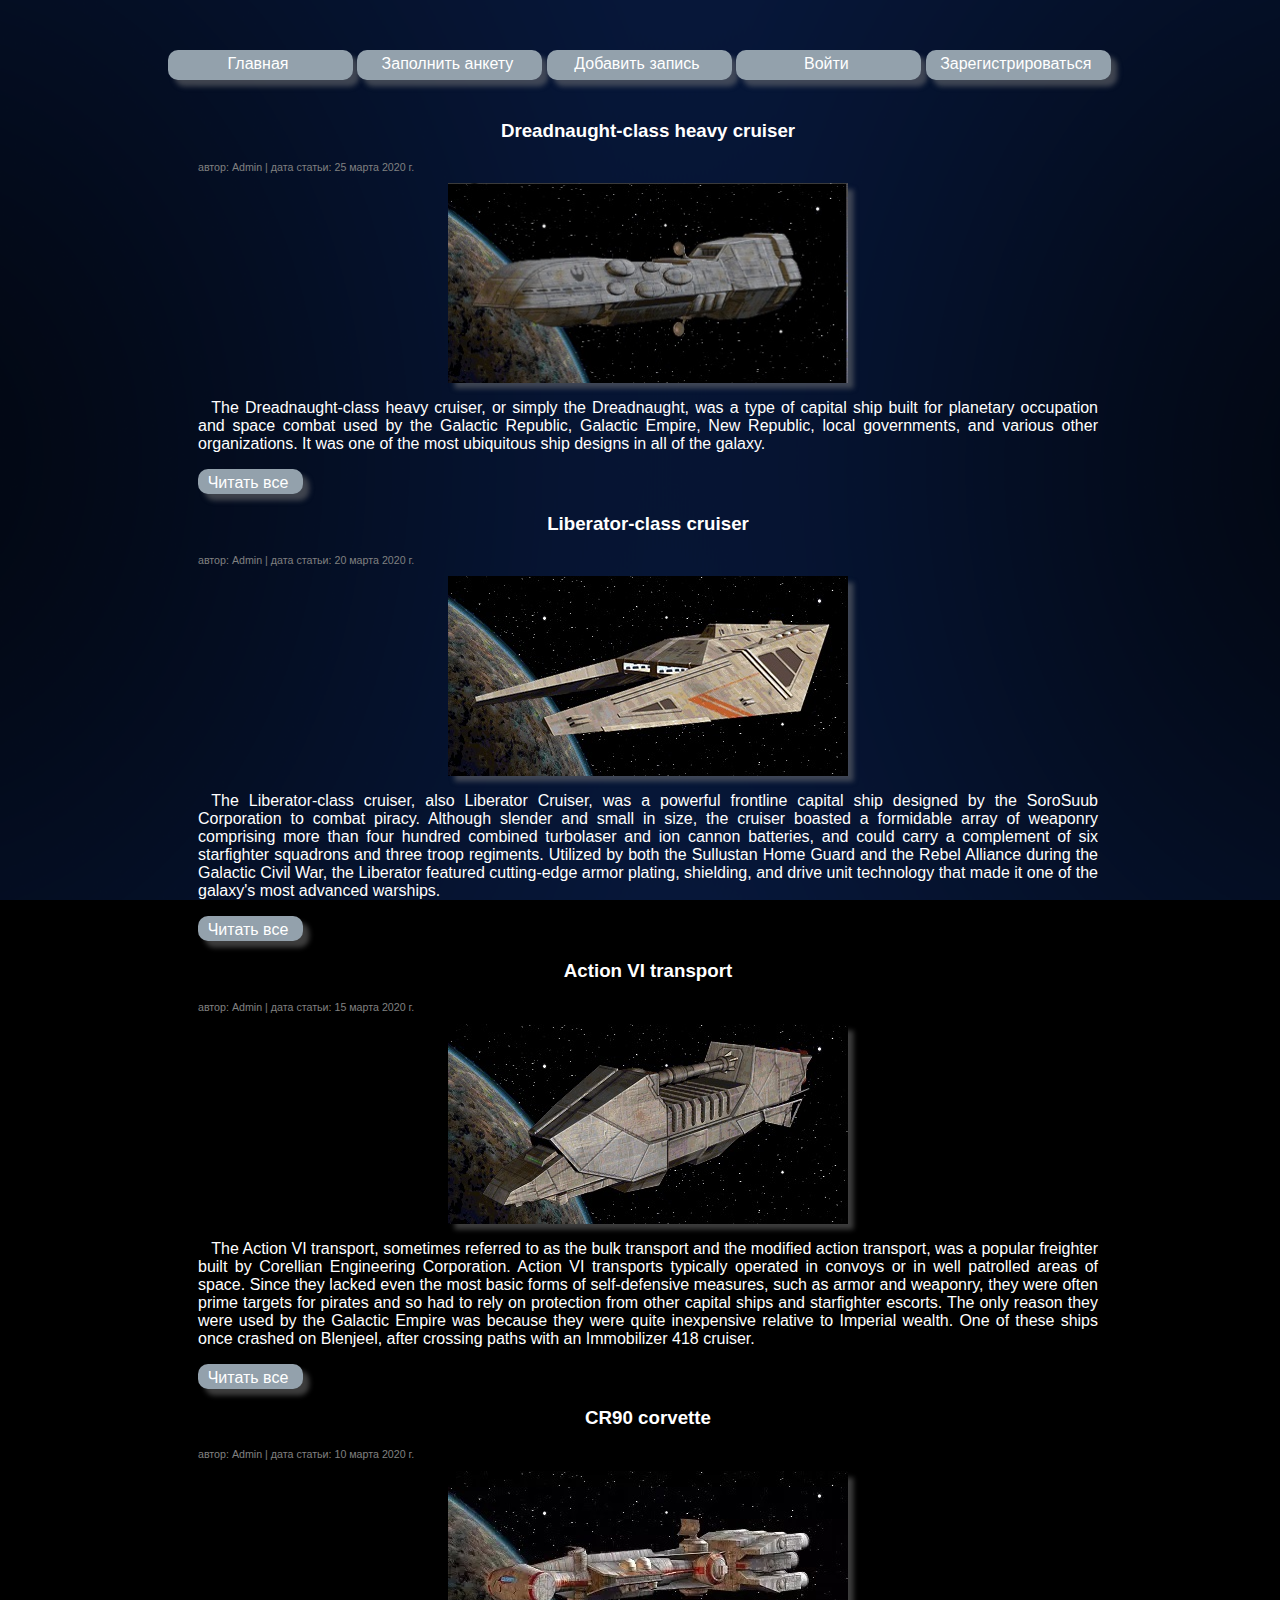
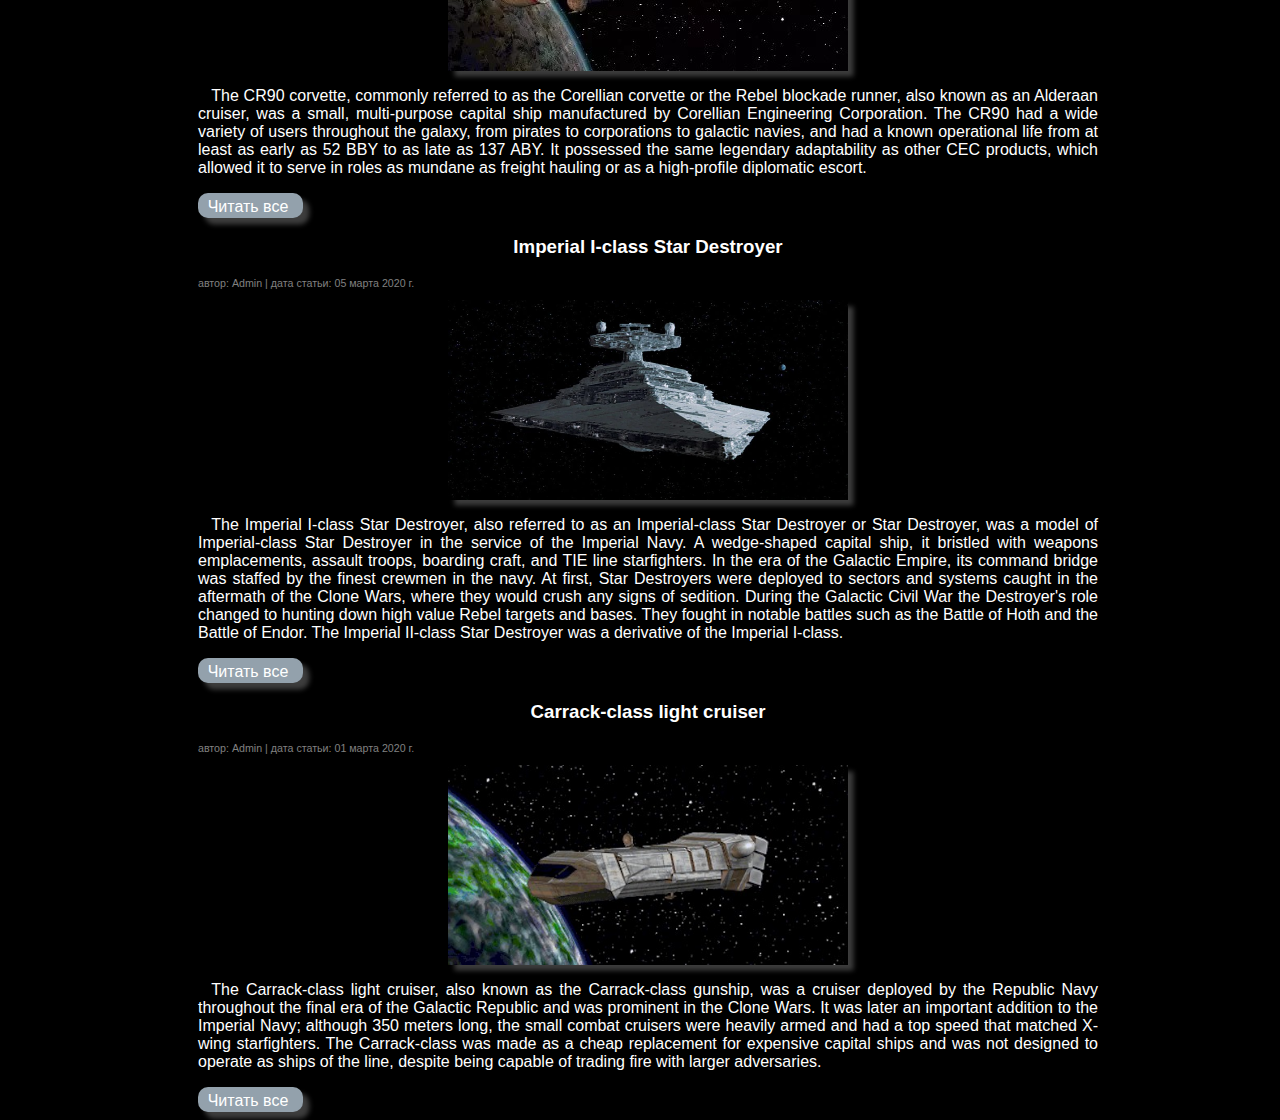
<file: index.html>
<!DOCTYPE html>
<html>
    <head>
        <title>Домашняя</title>
        <meta charset="UTF-8">
        <link rel="stylesheet" href="./css/style.css">
        <base target="_blank">
    </head>
    <body>
        <div id="header"></div>
        <div id="main_body">
            <div id="d_m_m">
            <ul id="main_menu">
                <li class="menu_tab">
                    <a class="main_menu_a" href="#"><span class="main_menu_link_text">Главная</span></a>
                </li>
                <li class="menu_tab">
                    <a class="main_menu_a" href="./anketa.html"><span class="main_menu_link_text">Заполнить анкету</span></a>
                </li>
                <li class="menu_tab">
                    <a class="main_menu_a" href="./addarticle.html"><span class="main_menu_link_text">Добавить запись</span></a>
                </li>
                <li class="menu_tab">
                    <a class="main_menu_a" href="./signin.html"><span class="main_menu_link_text">Войти</span></a>
                </li>
                <li class="menu_tab">
                    <a class="main_menu_a" href="./registration.html"><span class="main_menu_link_text">Зарегистрироваться</span></a>
                </li>
            </ul>
            </div>
            <div id="articles">
                <div class="article">
                    <h3 class="article_headline">Dreadnaught-class heavy cruiser</h3>
                    <p class="article_info">
                        <span>автор:</span> <span>Admin</span> | <span>дата статьи:</span> <span>25 марта 2020 г.</span>
                    </p>
                    <img class="article_image" src="./img/img_articles/dreadnought.jpg">
                    <p class="article_body">
                        The Dreadnaught-class heavy cruiser, or simply the Dreadnaught, was a type of capital ship built for planetary occupation and space combat used by the Galactic Republic, Galactic Empire, New Republic, local governments, and various other organizations. It was one of the most ubiquitous ship designs in all of the galaxy.
                    </p>
                    <div class="article_readall">
                        <a class="article_readall_button" href="https://starwars.fandom.com/wiki/Dreadnaught-class_heavy_cruiser">Читать все</a>    
                    </div>
                </div>
                <div class="article">
                    <h3 class="article_headline">Liberator-class cruiser</h3>
                    <p class="article_info">
                        <span>автор:</span> <span>Admin</span> | <span>дата статьи:</span> <span>20 марта 2020 г.</span>    
                    </p>
                    <img class="article_image" src="./img/img_articles/LiberatorCruiser-SWR.jpg">
                    <p class="article_body">
                        The Liberator-class cruiser, also Liberator Cruiser, was a powerful frontline capital ship designed by the SoroSuub Corporation to combat piracy. Although slender and small in size, the cruiser boasted a formidable array of weaponry comprising more than four hundred combined turbolaser and ion cannon batteries, and could carry a complement of six starfighter squadrons and three troop regiments. Utilized by both the Sullustan Home Guard and the Rebel Alliance during the Galactic Civil War, the Liberator featured cutting-edge armor plating, shielding, and drive unit technology that made it one of the galaxy's most advanced warships.
                    </p>
                    <div class="article_readall">
                        <a class="article_readall_button" href="https://starwars.fandom.com/wiki/Liberator-class_cruiser">Читать все</a>    
                    </div>
                </div>
                <div class="article">
                    <h3 class="article_headline">Action VI transport</h3>
                    <p class="article_info">
                        <span>автор:</span> <span>Admin</span> | <span>дата статьи:</span> <span>15 марта 2020 г.</span>    
                    </p>
                    <img class="article_image" src="./img/img_articles/ActionVITransport-SWR.jpg">
                    <p class="article_body">
                        The Action VI transport, sometimes referred to as the bulk transport and the modified action transport, was a popular freighter built by Corellian Engineering Corporation.
                        Action VI transports typically operated in convoys or in well patrolled areas of space. Since they lacked even the most basic forms of self-defensive measures, such as armor and weaponry, they were often prime targets for pirates and so had to rely on protection from other capital ships and starfighter escorts. The only reason they were used by the Galactic Empire was because they were quite inexpensive relative to Imperial wealth. One of these ships once crashed on Blenjeel, after crossing paths with an Immobilizer 418 cruiser.   
                    </p>
                    <div class="article_readall">
                        <a class="article_readall_button" href="https://starwars.fandom.com/wiki/Action_VI_transport">Читать все</a>    
                    </div>
                </div>
                <div class="article">
                    <h3 class="article_headline">CR90 corvette</h3>
                    <p class="article_info">
                        <span>автор:</span> <span>Admin</span> | <span>дата статьи:</span> <span>10 марта 2020 г.</span>
                    </p>
                    <img class="article_image" src="./img/img_articles/cr-90.jpg">
                    <p class="article_body">
                        The CR90 corvette, commonly referred to as the Corellian corvette or the Rebel blockade runner, also known as an Alderaan cruiser, was a small, multi-purpose capital ship manufactured by Corellian Engineering Corporation.
                        The CR90 had a wide variety of users throughout the galaxy, from pirates to corporations to galactic navies, and had a known operational life from at least as early as 52 BBY to as late as 137 ABY. It possessed the same legendary adaptability as other CEC products, which allowed it to serve in roles as mundane as freight hauling or as a high-profile diplomatic escort.
                    </p>
                    <div class="article_readall">
                        <a class="article_readall_button" href="https://starwars.fandom.com/wiki/CR90_corvette">Читать все</a>   
                    </div>
                </div>
                <div class="article">
                    <h3 class="article_headline">Imperial I-class Star Destroyer</h3>
                    <p class="article_info">
                        <span>автор:</span> <span>Admin</span> | <span>дата статьи:</span> <span>05 марта 2020 г.</span>
                    </p>
                    <img class="article_image" src="./img/img_articles/Star-Destroyer.jpg">
                    <p class="article_body">
                        The Imperial I-class Star Destroyer, also referred to as an Imperial-class Star Destroyer or Star Destroyer, was a model of Imperial-class Star Destroyer in the service of the Imperial Navy. A wedge-shaped capital ship, it bristled with weapons emplacements, assault troops, boarding craft, and TIE line starfighters. In the era of the Galactic Empire, its command bridge was staffed by the finest crewmen in the navy.
                        At first, Star Destroyers were deployed to sectors and systems caught in the aftermath of the Clone Wars, where they would crush any signs of sedition. During the Galactic Civil War the Destroyer's role changed to hunting down high value Rebel targets and bases. They fought in notable battles such as the Battle of Hoth and the Battle of Endor. The Imperial II-class Star Destroyer was a derivative of the Imperial I-class.
                    </p>
                    <div class="article_readall">
                        <a class="article_readall_button" href="https://starwars.fandom.com/wiki/Imperial_I-class_Star_Destroyer">Читать все</a>   
                    </div>
                </div>
                <div class="article">
                    <h3 class="article_headline">Carrack-class light cruiser</h3>
                    <p class="article_info">
                        <span>автор:</span> <span>Admin</span> | <span>дата статьи:</span> <span>01 марта 2020 г.</span>
                    </p>
                    <img class="article_image" src="./img/img_articles/Carrack.jpg">
                    <p class="article_body">
                        The Carrack-class light cruiser, also known as the Carrack-class gunship, was a cruiser deployed by the Republic Navy throughout the final era of the Galactic Republic and was prominent in the Clone Wars.
                        It was later an important addition to the Imperial Navy; although 350 meters long, the small combat cruisers were heavily armed and had a top speed that matched X-wing starfighters.
                        The Carrack-class was made as a cheap replacement for expensive capital ships and was not designed to operate as ships of the line, despite being capable of trading fire with larger adversaries.
                    </p>
                    <div class="article_readall">
                        <a class="article_readall_button" href="https://starwars.fandom.com/wiki/Carrack-class_light_cruiser/Legends">Читать все</a>    
                    </div>
                </div>
            </div>
        </div>
        <div id="bottom">
            
        </div>
    </body>
</html>
</file>
<file: css/style.css>
body {
    background-color: black;
    /*background №1 */
    /*background-image: url(../img/jpeg/background.jpg);*/
    /*background #2 (Более предпочтитетелен, меньше весит)*/
    background-image: url(../img/png/background.png);
	background-attachment: fixed;
    background-size: 100% 100%;
	width:100%;
    height:100%;
    font-family: Arial, Helvetica, sans-serif;
    color: white;
}
a {
    text-decoration: none;
    color: white;
    font-size: medium;
}


#main_body {
    max-width: 1200px;
    min-width: 1000px;
    width: 100%;
    margin-left: auto;
    margin-right: auto;      
}
#main_menu {
    margin: 50px 0px 50px;
    max-width: 1000px;
    height: 20px;
    margin-left: auto;
    margin-right: auto;
    align-self: center;
}

.menu_tab {
    background-color: rgb(147,161,172);
    /*height: 40px;*/
   /*width: 50px;*/
    border-radius: 10px;
    display: inline-block;
    padding-top: 5px;
    padding-right: 5px;
    width: 180px;
    height: 25px;
    text-align: center;
    vertical-align: middle; 
    box-shadow: 0.4em 0.4em 5px rgba(122,122,122,0.5);  
}



#articles {
    max-width:900px;
    margin-left: auto;
    margin-right: auto;
   
}

.article_headline {
    text-align: center;
    
}

.article_info {
    font-size: 8pt;
    color: grey;
}

.article_image {
    width: 400px;
    height: 200px;
    display: block;
    margin-left: auto;
    margin-right: auto;
    box-shadow: 0.4em 0.4em 5px rgba(122,122,122,0.5);
}

.article_body {
    text-indent: 10pt;
    text-align: justify;
}

.article_readall {
    background-color: rgb(147,161,172);
    border-radius: 10px;
    padding-top: 5px;
    padding-right: 5px;
    width: 100px;
    height: 20px;
    text-align: center;
    vertical-align: middle;
    box-shadow: 0.4em 0.4em 5px rgba(122,122,122,0.5);
}

#bottom {
    max-width: 1000px;
    margin-left: auto;
    margin-right: auto;
    text-align: center;
    position: absolute;
}

label {
    display: inline-block;
    width: 300px;
}

/*стили для инпутов*/
input[type="text"] {
    border-radius: 5px;
    box-shadow: 0.4em 0.4em 5px rgba(122,122,122,0.5);
    width: 100%;
    background-color: lightgray;
}

select {
    border-radius: 5px;
    box-shadow: 0.4em 0.4em 5px rgba(122,122,122,0.5);
    width: 100%;
    background-color: lightgray;   
}

div.anketa {
    width:100%;
}

div.anketa_input {
    height: 50px;
    padding: 0px;
    margin: 0px;
}

div.input_fio {
    width: calc(98%/3);
    margin: 0px;
    display: inline-block;
    padding-right: 3.3px;
}

div.button {
    padding: 10px;
}
button {
    width: 100px;
    height: 20px;
    border-radius: 5px;
    background-color: rgb(147,161,172);
    font-family: Arial, Helvetica, sans-serif;
    color: white;       
}
</file>
